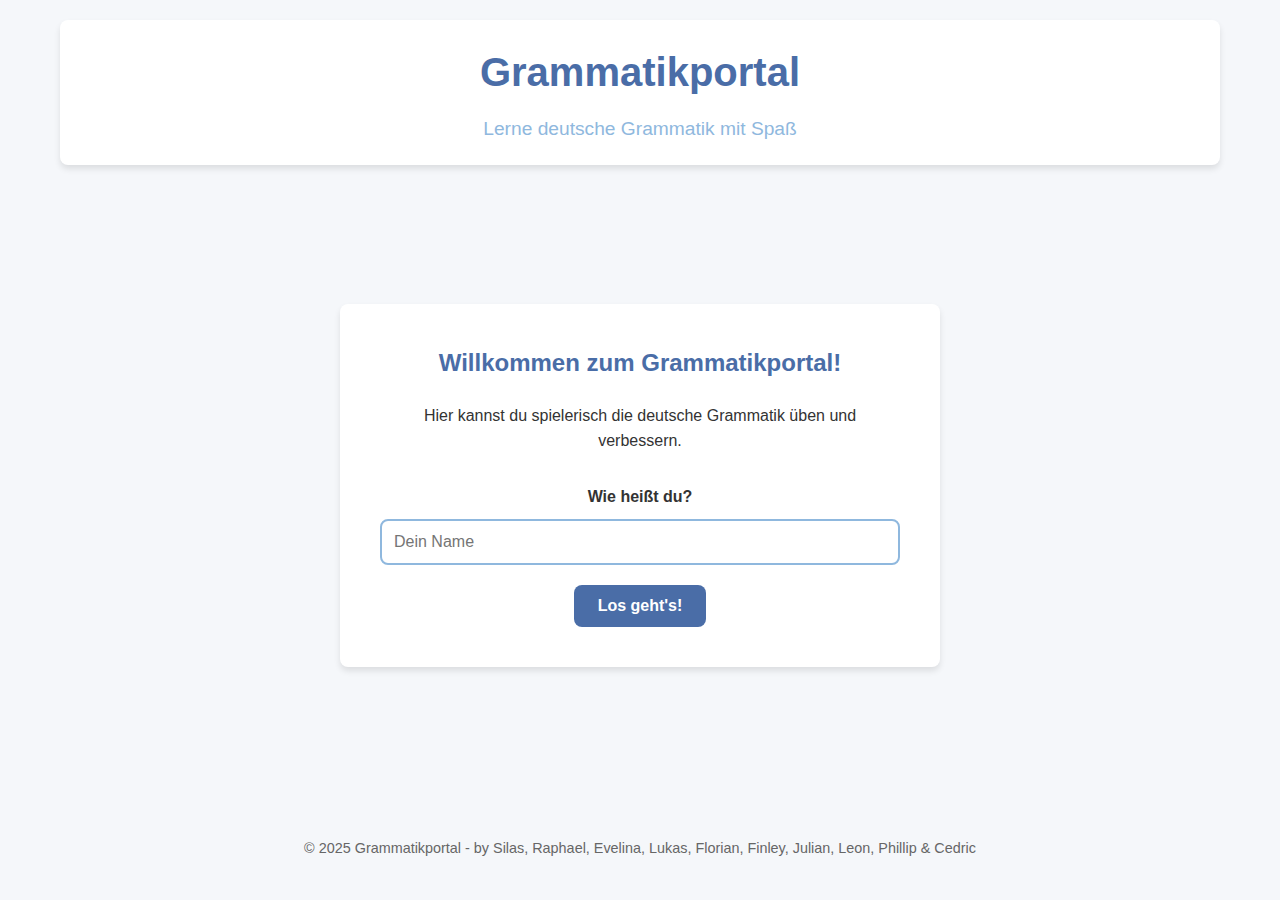
<file: index.html>
<!DOCTYPE html>
<html lang="de">
<head>
    <meta charset="UTF-8">
    <meta name="viewport" content="width=device-width, initial-scale=1.0">
    <title>Grammatikportal - Lerne Deutsch mit Spaß</title>
    <link rel="stylesheet" href="css/style.css">
    <link rel="stylesheet" href="https://cdnjs.cloudflare.com/ajax/libs/font-awesome/6.0.0/css/all.min.css">
</head>
<body>
    <div class="container">
        <header>
            <h1>Grammatikportal</h1>
            <p class="subtitle">Lerne deutsche Grammatik mit Spaß</p>
        </header>

        <div id="welcome-screen" class="active-screen">
            <div class="welcome-content">
                <h2>Willkommen zum Grammatikportal!</h2>
                <p>Hier kannst du spielerisch die deutsche Grammatik üben und verbessern.</p>
                
                <div class="name-input">
                    <label for="user-name">Wie heißt du?</label>
                    <input type="text" id="user-name" placeholder="Dein Name">
                    <button id="start-button">Los geht's!</button>
                </div>
            </div>
        </div>

        <div id="main-menu" class="screen">
            <h2>Hallo <span id="user-name-display"></span>! Wähle ein Thema:</h2>
            
            <div class="topics-grid">
                <div class="topic-card" data-topic="das-dass">
                    <div class="topic-icon"><i class="fas fa-spell-check"></i></div>
                    <h3>Das oder Dass</h3>
                    <p>Lerne den Unterschied zwischen "das" und "dass"</p>
                    <button class="video-button" data-video="https://www.youtube.com/watch?v=n3Fy301XO-A">
                        <i class="fas fa-play-circle"></i> Video ansehen
                    </button>
                </div>
                
                <div class="topic-card" data-topic="getrennt-zusammen">
                    <div class="topic-icon"><i class="fas fa-arrows-alt-h"></i></div>
                    <h3>Getrennt- oder Zusammenschreibung</h3>
                    <p>Wann schreibt man Wörter zusammen und wann getrennt?</p>
                    <button class="video-button" data-video="https://www.youtube.com/watch?v=9UMaqAzBLrk">
                        <i class="fas fa-play-circle"></i> Video ansehen
                    </button>
                </div>
                
                <div class="topic-card" data-topic="gross-klein">
                    <div class="topic-icon"><i class="fas fa-font"></i></div>
                    <h3>Groß- und Kleinschreibung</h3>
                    <p>Regeln zur korrekten Groß- und Kleinschreibung</p>
                    <button class="video-button" data-video="https://www.youtube.com/watch?v=df0VmFdkENE">
                        <i class="fas fa-play-circle"></i> Video ansehen
                    </button>
                </div>
                
                <div class="topic-card" data-topic="komma">
                    <div class="topic-icon"><i class="fas fa-comma"></i></div>
                    <h3>Kommasetzung</h3>
                    <p>Wann und wo setzt man Kommas richtig ein?</p>
                    <button class="video-button" data-video="https://www.youtube.com/watch?v=J0TDs1X2jJc">
                        <i class="fas fa-play-circle"></i> Video ansehen
                    </button>
                </div>
            </div>
            
            <div class="progress-section">
                <h3>Dein Fortschritt</h3>
                <div class="progress-container">
                    <div class="progress-bar" id="overall-progress" style="width: 0%;">0%</div>
                </div>
                <div class="stats">
                    <div class="stat">
                        <span class="stat-value" id="completed-exercises">0</span>
                        <span class="stat-label">Übungen abgeschlossen</span>
                    </div>
                    <div class="stat">
                        <span class="stat-value" id="earned-points">0</span>
                        <span class="stat-label">Punkte</span>
                    </div>
                </div>
            </div>
        </div>

        <footer>
            <p>&copy; 2025 Grammatikportal - by Silas, Raphael, Evelina, Lukas, Florian, Finley, Julian, Leon, Phillip & Cedric</p>
        </footer>
    </div>

    <div class="video-modal" id="video-modal">
        <div class="close-video" id="close-video">
            <i class="fas fa-times"></i>
        </div>
        <div class="video-container">
            <iframe id="youtube-frame" src="" frameborder="0" allow="accelerometer; autoplay; clipboard-write; encrypted-media; gyroscope; picture-in-picture" allowfullscreen></iframe>
        </div>
    </div>

    <script src="js/main.js"></script>
</body>
</html>
</file>
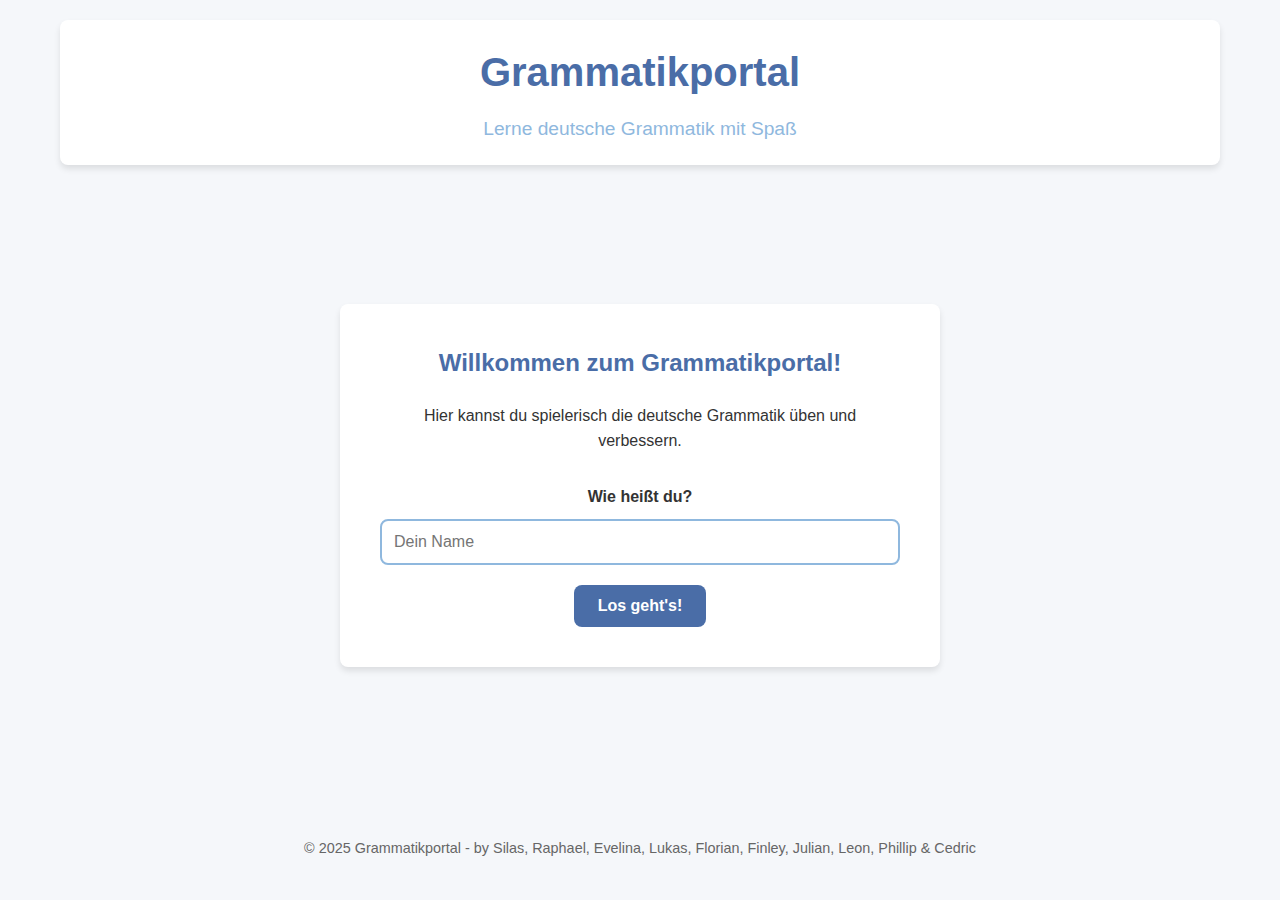
<file: topics/das-dass.html>
<!DOCTYPE html>
<html lang="de">
<head>
    <meta charset="UTF-8">
    <meta name="viewport" content="width=device-width, initial-scale=1.0">
    <title>Das oder Dass - Grammatikportal</title>
    <link rel="stylesheet" href="../css/style.css">
    <link rel="stylesheet" href="https://cdnjs.cloudflare.com/ajax/libs/font-awesome/6.0.0/css/all.min.css">
</head>
<body>
    <div class="container">
        <header>
            <h1>Grammatikportal</h1>
            <p class="subtitle">Das oder Dass</p>
            <nav class="topic-nav">
                <a href="../index.html" class="back-button"><i class="fas fa-arrow-left"></i> Zurück zur Übersicht</a>
                <span id="user-display"></span>
            </nav>
        </header>

        <div class="topic-container">
            <section class="theory-section">
                <h2>Das oder Dass - Der Unterschied</h2>
                
                <div class="theory-content">
                    <p>Die Wörter "das" und "dass" werden oft verwechselt, haben aber unterschiedliche Funktionen:</p>
                    
                    <div class="rule-box">
                        <h3><i class="fas fa-check-circle"></i> "Das" (mit einem s)</h3>
                        <p>"Das" kann sein:</p>
                        <ul>
                            <li><strong>Artikel:</strong> <em>Das</em> Buch liegt auf dem Tisch.</li>
                            <li><strong>Demonstrativpronomen:</strong> <em>Das</em> ist mein Fahrrad.</li>
                            <li><strong>Relativpronomen:</strong> Das Buch, <em>das</em> auf dem Tisch liegt, gehört mir.</li>
                        </ul>
                        <p class="tip"><strong>Tipp:</strong> "Das" kann durch "dieses", "jenes" oder "welches" ersetzt werden.</p>
                    </div>
                    
                    <div class="rule-box">
                        <h3><i class="fas fa-check-circle"></i> "Dass" (mit doppeltem s)</h3>
                        <p>"Dass" ist immer eine <strong>Konjunktion</strong> und leitet einen Nebensatz ein:</p>
                        <ul>
                            <li>Ich hoffe, <em>dass</em> du kommst.</li>
                            <li>Er sagt, <em>dass</em> er müde ist.</li>
                            <li>Es ist wichtig, <em>dass</em> wir pünktlich sind.</li>
                        </ul>
                        <p class="tip"><strong>Tipp:</strong> "Dass" kann nicht ersetzt werden und leitet immer einen Nebensatz ein.</p>
                    </div>
                </div>
            </section>
            
            <section class="exercise-section">
                <h2>Übungen</h2>
                
                <div id="exercise-container" class="exercise-container">
                    <!-- Hier werden die Übungen dynamisch geladen -->
                    <div class="exercise-navigation">
                        <span class="exercise-counter">Übung <span id="current-exercise">1</span> von <span id="total-exercises">10</span></span>
                        <div class="progress-container small">
                            <div class="progress-bar" id="exercise-progress" style="width: 10%;">10%</div>
                        </div>
                    </div>
                    
                    <div id="exercise-content">
                        <!-- Übungsinhalt wird hier eingefügt -->
                    </div>
                    
                    <div class="navigation-buttons">
                        <button id="hint-button" class="hint-button"><i class="fas fa-lightbulb"></i> Hinweis</button>
                        <button id="check-button">Überprüfen</button>
                        <button id="next-button" style="display: none;">Nächste Übung</button>
                    </div>
                    
                    <div id="hint-text" class="hint-text"></div>
                    <div id="feedback" class="feedback"></div>
                </div>
            </section>
        </div>

        <footer>
            <p>&copy; 2025 Grammatikportal - by Silas, Raphael, Evelina, Lukas, Florian, Finley, Julian, Leon, Phillipp & Cedric</p>
        </footer>
    </div>

    <script src="../js/main.js"></script>
    <script src="das-dass.js"></script>
</body>
</html>
</file>
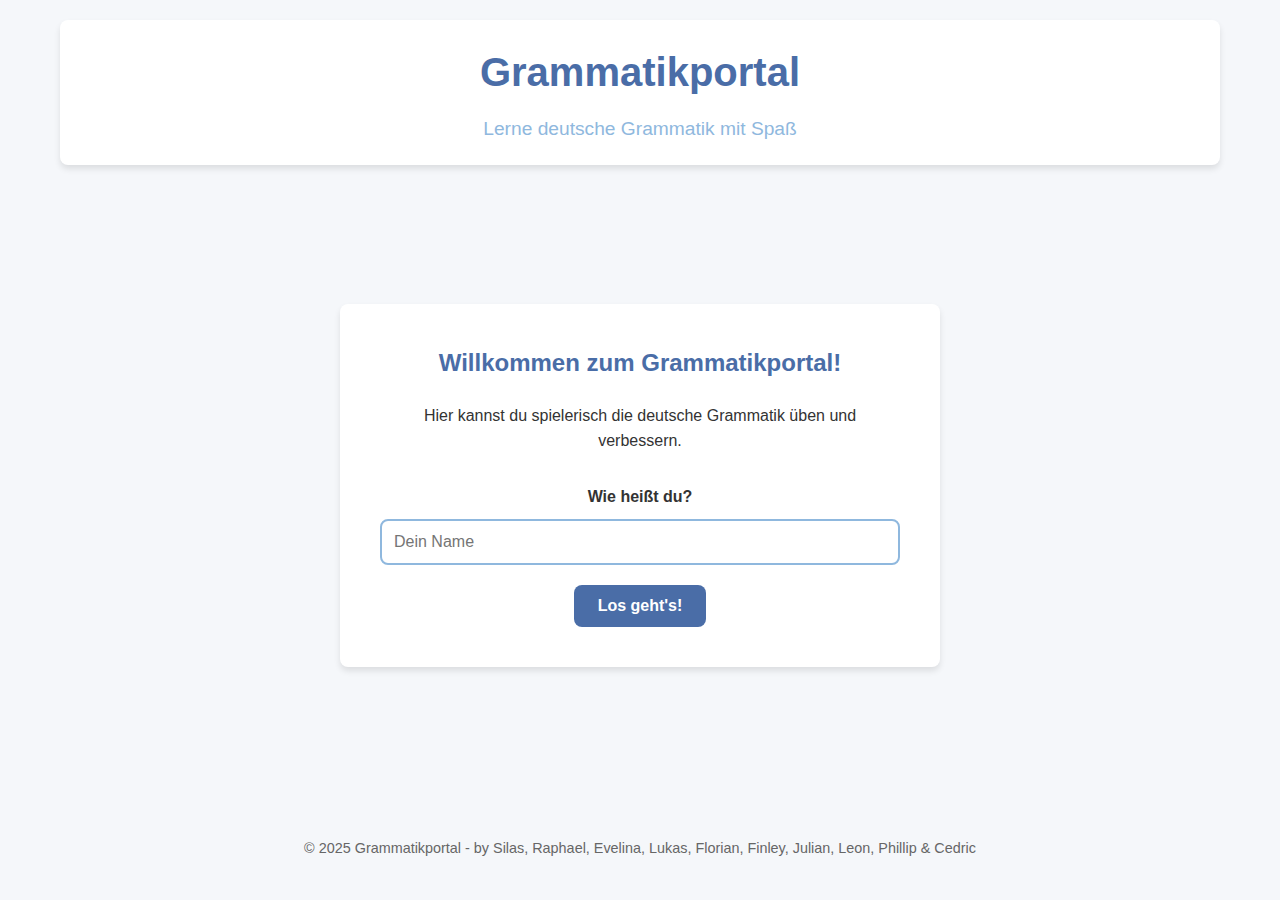
<file: topics/futur.html>
<!DOCTYPE html>
<html lang="de">
<head>
    <meta charset="UTF-8">
    <meta name="viewport" content="width=device-width, initial-scale=1.0">
    <title>Zeitform: Futur I & II - Grammatikportal</title>
    <link rel="stylesheet" href="../css/style.css">
    <link rel="stylesheet" href="https://cdnjs.cloudflare.com/ajax/libs/font-awesome/6.0.0/css/all.min.css">
</head>
<body>
    <div class="container">
        <header>
            <h1>Grammatikportal</h1>
            <p class="subtitle">Zeitform: Futur I & II</p>
            <nav class="topic-nav">
                <a href="../index.html" class="back-button"><i class="fas fa-arrow-left"></i> Zurück zur Übersicht</a>
                <span id="user-display"></span>
            </nav>
        </header>

        <div class="topic-container">
            <section class="theory-section">
                <h2>Futur I und Futur II - Die Zukunftsformen</h2>
                
                <div class="theory-content">
                    <p>Die deutschen Zukunftsformen Futur I und Futur II werden verwendet, um über zukünftige Ereignisse zu sprechen:</p>
                    
                    <div class="rule-box">
                        <h3><i class="fas fa-check-circle"></i> Futur I</h3>
                        <p>Das Futur I drückt aus, dass etwas in der Zukunft geschehen wird:</p>
                        <ul>
                            <li><strong>Bildung:</strong> werden + Infinitiv</li>
                            <li><strong>Beispiele:</strong> 
                                <ul>
                                    <li>Ich <em>werde</em> morgen <em>kommen</em>.</li>
                                    <li>Er <em>wird</em> das Buch <em>lesen</em>.</li>
                                    <li>Wir <em>werden</em> nächstes Jahr nach Italien <em>reisen</em>.</li>
                                </ul>
                            </li>
                            <li><strong>Verwendung:</strong> 
                                <ul>
                                    <li>Für Vorhersagen: <em>Es wird morgen regnen.</em></li>
                                    <li>Für Absichten: <em>Ich werde mein Zimmer aufräumen.</em></li>
                                    <li>Für Vermutungen: <em>Er wird jetzt zu Hause sein.</em></li>
                                </ul>
                            </li>
                        </ul>
                        <p class="tip"><strong>Tipp:</strong> Im Deutschen wird oft das Präsens mit Zeitangaben statt des Futur I verwendet: <em>Morgen fahre ich nach Berlin.</em> (statt: <em>Morgen werde ich nach Berlin fahren.</em>)</p>
                    </div>
                    
                    <div class="rule-box">
                        <h3><i class="fas fa-check-circle"></i> Futur II</h3>
                        <p>Das Futur II drückt aus, dass etwas in der Zukunft abgeschlossen sein wird:</p>
                        <ul>
                            <li><strong>Bildung:</strong> werden + Partizip Perfekt + haben/sein</li>
                            <li><strong>Beispiele:</strong> 
                                <ul>
                                    <li>Ich <em>werde</em> das Buch <em>gelesen haben</em>.</li>
                                    <li>Er <em>wird</em> nach Hause <em>gegangen sein</em>.</li>
                                    <li>Bis nächste Woche <em>werden</em> wir die Arbeit <em>beendet haben</em>.</li>
                                </ul>
                            </li>
                            <li><strong>Verwendung:</strong> 
                                <ul>
                                    <li>Für Handlungen, die zu einem bestimmten Zeitpunkt in der Zukunft abgeschlossen sein werden: <em>Bis morgen werde ich den Aufsatz geschrieben haben.</em></li>
                                    <li>Für Vermutungen über Vergangenes: <em>Er wird den Zug verpasst haben.</em></li>
                                </ul>
                            </li>
                        </ul>
                        <p class="tip"><strong>Tipp:</strong> Das Futur II wird im Alltag selten verwendet. Oft wird stattdessen das Perfekt mit einer Zeitangabe benutzt: <em>Bis morgen habe ich den Aufsatz geschrieben.</em></p>
                    </div>
                    
                    <div class="rule-box">
                        <h3><i class="fas fa-check-circle"></i> Unterschiede und Besonderheiten</h3>
                        <p>Wichtige Unterschiede zwischen Futur I und Futur II:</p>
                        <ul>
                            <li><strong>Zeitliche Perspektive:</strong> 
                                <ul>
                                    <li>Futur I: Handlung wird in der Zukunft stattfinden</li>
                                    <li>Futur II: Handlung wird in der Zukunft bereits abgeschlossen sein</li>
                                </ul>
                            </li>
                            <li><strong>Modalverben im Futur:</strong> 
                                <ul>
                                    <li>Futur I: <em>Ich werde das machen müssen.</em></li>
                                    <li>Futur II: <em>Ich werde das gemacht haben müssen.</em></li>
                                </ul>
                            </li>
                            <li><strong>Verneinung:</strong> 
                                <ul>
                                    <li>Futur I: <em>Ich werde nicht kommen.</em></li>
                                    <li>Futur II: <em>Ich werde nicht gekommen sein.</em></li>
                                </ul>
                            </li>
                        </ul>
                    </div>
                    
                    <div class="rule-box">
                        <h3><i class="fas fa-check-circle"></i> Stilistische Verwendung</h3>
                        <p>Die Zukunftsformen haben auch stilistische Funktionen:</p>
                        <ul>
                            <li><strong>Vermutung:</strong> 
                                <ul>
                                    <li>Futur I für Gegenwart: <em>Er wird jetzt im Büro sein.</em> (= Er ist vermutlich jetzt im Büro.)</li>
                                    <li>Futur II für Vergangenheit: <em>Er wird den Zug verpasst haben.</em> (= Er hat vermutlich den Zug verpasst.)</li>
                                </ul>
                            </li>
                            <li><strong>Aufforderung:</strong> <em>Du wirst jetzt sofort dein Zimmer aufräumen!</em></li>
                            <li><strong>Versprechen:</strong> <em>Ich werde dir immer helfen.</em></li>
                        </ul>
                        <p class="tip"><strong>Tipp:</strong> Die Verwendung des Futurs kann einen Text formeller klingen lassen, während das Präsens für zukünftige Ereignisse natürlicher wirkt.</p>
                    </div>
                </div>
            </section>
            
            <section class="exercise-section">
                <h2>Übungen</h2>
                
                <div id="exercise-container" class="exercise-container">
                    <!-- Hier werden die Übungen dynamisch geladen -->
                    <div class="exercise-navigation">
                        <span class="exercise-counter">Übung <span id="current-exercise">1</span> von <span id="total-exercises">10</span></span>
                        <div class="progress-container small">
                            <div class="progress-bar" id="exercise-progress" style="width: 10%;">10%</div>
                        </div>
                    </div>
                    
                    <div id="exercise-content">
                        <!-- Übungsinhalt wird hier eingefügt -->
                    </div>
                    
                    <div class="navigation-buttons">
                        <button id="hint-button" class="hint-button"><i class="fas fa-lightbulb"></i> Hinweis</button>
                        <button id="check-button">Überprüfen</button>
                        <button id="next-button" style="display: none;">Nächste Übung</button>
                    </div>
                    
                    <div id="hint-text" class="hint-text"></div>
                    <div id="feedback" class="feedback"></div>
                </div>
            </section>
        </div>

        <footer>
            <p>&copy; 2025 Grammatikportal - by Silas, Raphael, Evelina, Lukas, Florian, Finley, Julian, Leon, Phillipp & Cedric</p>
        </footer>
    </div>

    <script src="../js/main.js"></script>
    <script src="futur.js"></script>
</body>
</html>
</file>
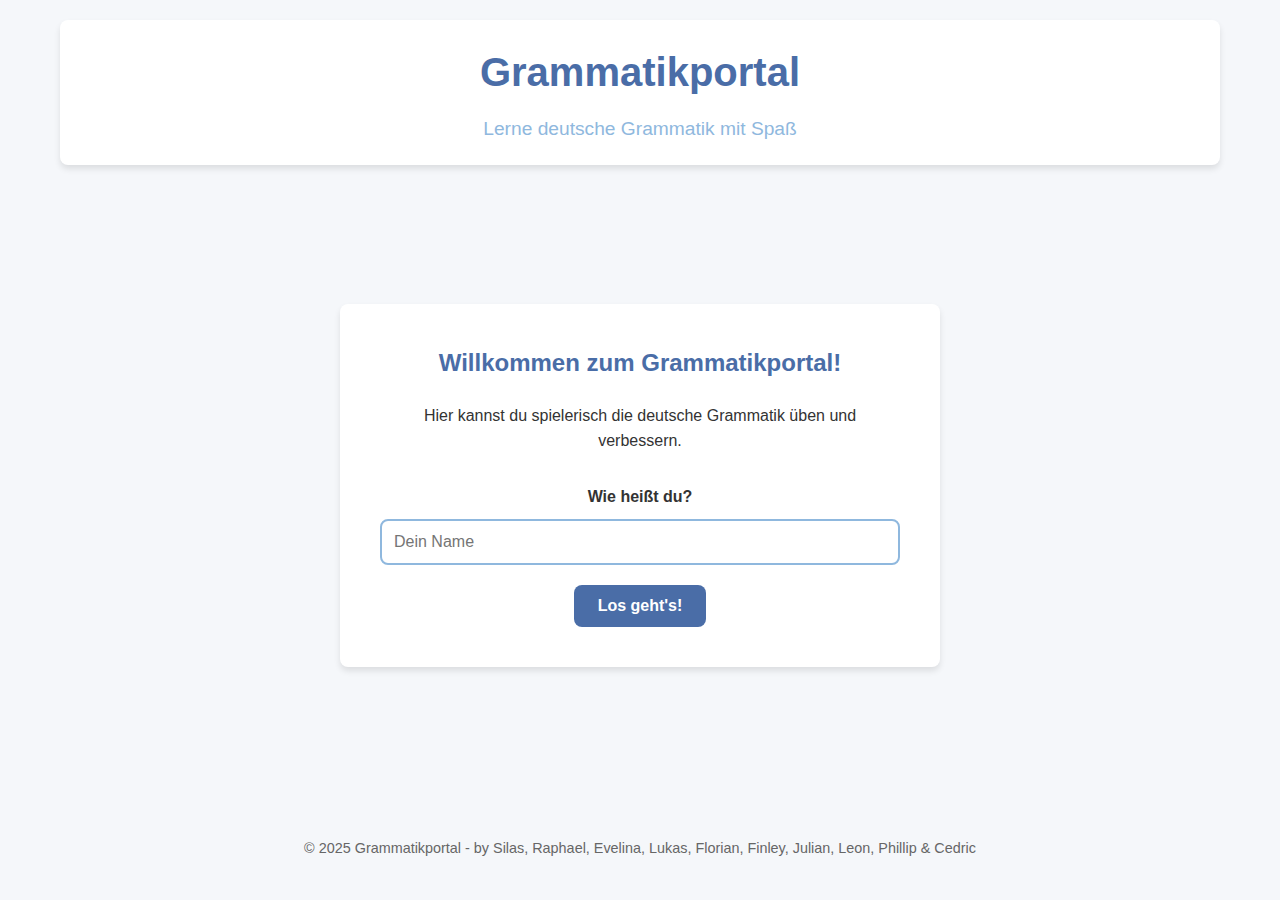
<file: topics/getrennt-zusammen.html>
<!DOCTYPE html>
<html lang="de">
<head>
    <meta charset="UTF-8">
    <meta name="viewport" content="width=device-width, initial-scale=1.0">
    <title>Getrennt- oder Zusammenschreibung - Grammatikportal</title>
    <link rel="stylesheet" href="../css/style.css">
    <link rel="stylesheet" href="https://cdnjs.cloudflare.com/ajax/libs/font-awesome/6.0.0/css/all.min.css">
</head>
<body>
    <div class="container">
        <header>
            <h1>Grammatikportal</h1>
            <p class="subtitle">Getrennt- oder Zusammenschreibung</p>
            <nav class="topic-nav">
                <a href="../index.html" class="back-button"><i class="fas fa-arrow-left"></i> Zurück zur Übersicht</a>
                <span id="user-display"></span>
            </nav>
        </header>

        <div class="topic-container">
            <section class="theory-section">
                <h2>Getrennt- oder Zusammenschreibung - Die Regeln</h2>
                
                <div class="theory-content">
                    <p>Die Entscheidung, ob Wörter getrennt oder zusammengeschrieben werden, folgt bestimmten Regeln:</p>
                    
                    <div class="rule-box">
                        <h3><i class="fas fa-check-circle"></i> Zusammenschreibung</h3>
                        <p>Wörter werden zusammengeschrieben, wenn:</p>
                        <ul>
                            <li><strong>Substantiv + Verb:</strong> <em>radfahren</em>, <em>eislaufen</em> (aber: Rad fahren, Eis laufen)</li>
                            <li><strong>Adjektiv + Verb</strong> (wenn neue Bedeutung entsteht): <em>schwarzfahren</em>, <em>freisprechen</em></li>
                            <li><strong>Verb + Verb</strong> (wenn feste Verbindung): <em>kennenlernen</em>, <em>spazierengehen</em></li>
                            <li><strong>Partikel + Verb:</strong> <em>aufstehen</em>, <em>weglaufen</em></li>
                        </ul>
                    </div>
                    
                    <div class="rule-box">
                        <h3><i class="fas fa-check-circle"></i> Getrenntschreibung</h3>
                        <p>Wörter werden getrennt geschrieben, wenn:</p>
                        <ul>
                            <li><strong>Substantiv + Verb</strong> (wenn Substantiv erkennbar bleibt): <em>Rad fahren</em>, <em>Klavier spielen</em></li>
                            <li><strong>Adjektiv + Verb</strong> (wenn Adjektiv eigenständig bleibt): <em>schnell laufen</em>, <em>gut kochen</em></li>
                            <li><strong>Verb + Verb</strong> (wenn zwei eigenständige Handlungen): <em>sitzen bleiben</em>, <em>liegen lassen</em></li>
                        </ul>
                    </div>
                    
                    <div class="rule-box">
                        <h3><i class="fas fa-check-circle"></i> Besondere Fälle</h3>
                        <p>Bei einigen Verbindungen sind beide Schreibweisen möglich:</p>
                        <ul>
                            <li><strong>Verbindungen mit "sein":</strong> <em>da sein / dasein</em>, <em>zusammen sein / zusammensein</em></li>
                            <li><strong>Verbindungen mit "lassen":</strong> <em>fallen lassen / fallenlassen</em></li>
                            <li><strong>Verbindungen mit "bleiben":</strong> <em>stehen bleiben / stehenbleiben</em></li>
                        </ul>
                        <p class="tip"><strong>Tipp:</strong> Im Zweifelsfall im Wörterbuch nachschlagen oder die Getrenntschreibung wählen.</p>
                    </div>
                </div>
            </section>
            
            <section class="exercise-section">
                <h2>Übungen</h2>
                
                <div id="exercise-container" class="exercise-container">
                    <!-- Hier werden die Übungen dynamisch geladen -->
                    <div class="exercise-navigation">
                        <span class="exercise-counter">Übung <span id="current-exercise">1</span> von <span id="total-exercises">10</span></span>
                        <div class="progress-container small">
                            <div class="progress-bar" id="exercise-progress" style="width: 10%;">10%</div>
                        </div>
                    </div>
                    
                    <div id="exercise-content">
                        <!-- Übungsinhalt wird hier eingefügt -->
                    </div>
                    
                    <div class="navigation-buttons">
                        <button id="hint-button" class="hint-button"><i class="fas fa-lightbulb"></i> Hinweis</button>
                        <button id="check-button">Überprüfen</button>
                        <button id="next-button" style="display: none;">Nächste Übung</button>
                    </div>
                    
                    <div id="hint-text" class="hint-text"></div>
                    <div id="feedback" class="feedback"></div>
                </div>
            </section>
        </div>

        <footer>
            <p>&copy; 2025 Grammatikportal - by Silas, Raphael, Evelina, Lukas, Florian, Finley, Julian, Leon, Phillipp & Cedric</p>
        </footer>
    </div>

    <script src="../js/main.js"></script>
    <script src="getrennt-zusammen.js"></script>
</body>
</html>
</file>
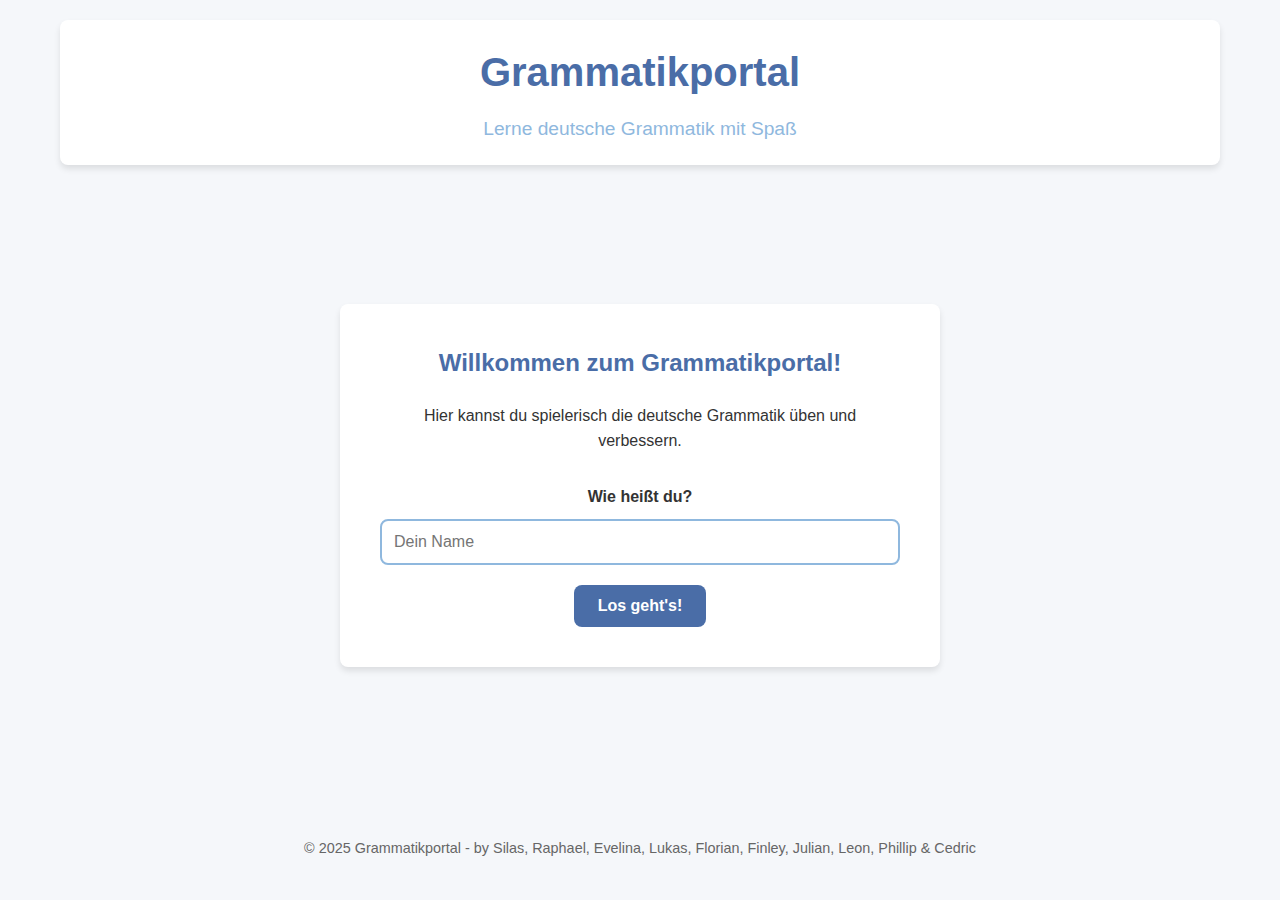
<file: topics/gross-klein.html>
<!DOCTYPE html>
<html lang="de">
<head>
    <meta charset="UTF-8">
    <meta name="viewport" content="width=device-width, initial-scale=1.0">
    <title>Groß- und Kleinschreibung - Grammatikportal</title>
    <link rel="stylesheet" href="../css/style.css">
    <link rel="stylesheet" href="https://cdnjs.cloudflare.com/ajax/libs/font-awesome/6.0.0/css/all.min.css">
</head>
<body>
    <div class="container">
        <header>
            <h1>Grammatikportal</h1>
            <p class="subtitle">Groß- und Kleinschreibung</p>
            <nav class="topic-nav">
                <a href="../index.html" class="back-button"><i class="fas fa-arrow-left"></i> Zurück zur Übersicht</a>
                <span id="user-display"></span>
            </nav>
        </header>

        <div class="topic-container">
            <section class="theory-section">
                <h2>Groß- und Kleinschreibung - Die Regeln</h2>
                
                <div class="theory-content">
                    <p>Die deutsche Sprache hat klare Regeln für die Groß- und Kleinschreibung:</p>
                    
                    <div class="rule-box">
                        <h3><i class="fas fa-check-circle"></i> Großschreibung</h3>
                        <p>Folgende Wörter werden großgeschrieben:</p>
                        <ul>
                            <li><strong>Substantive (Nomen):</strong> <em>Haus, Baum, Liebe, Freundschaft</em></li>
                            <li><strong>Satzanfänge:</strong> <em>Der Tag beginnt. Es regnet.</em></li>
                            <li><strong>Eigennamen:</strong> <em>Berlin, Deutschland, Anna, Müller</em></li>
                            <li><strong>Substantivierungen:</strong> Wenn andere Wortarten als Substantive verwendet werden: <em>das Laufen, beim Essen, im Allgemeinen</em></li>
                            <li><strong>Anredepronomen in Briefen:</strong> <em>Du, Dein, Sie, Ihr</em> (in formellen Schreiben)</li>
                        </ul>
                    </div>
                    
                    <div class="rule-box">
                        <h3><i class="fas fa-check-circle"></i> Kleinschreibung</h3>
                        <p>Folgende Wörter werden kleingeschrieben:</p>
                        <ul>
                            <li><strong>Verben:</strong> <em>laufen, spielen, singen</em></li>
                            <li><strong>Adjektive:</strong> <em>schön, groß, interessant</em></li>
                            <li><strong>Adverbien:</strong> <em>heute, dort, gerne</em></li>
                            <li><strong>Pronomen:</strong> <em>ich, du, er, sie, es</em> (außer in Briefen)</li>
                            <li><strong>Präpositionen:</strong> <em>in, auf, unter, neben</em></li>
                            <li><strong>Konjunktionen:</strong> <em>und, oder, weil, dass</em></li>
                            <li><strong>Artikel:</strong> <em>der, die, das, ein, eine</em></li>
                        </ul>
                    </div>
                    
                    <div class="rule-box">
                        <h3><i class="fas fa-check-circle"></i> Besondere Fälle</h3>
                        <p>Einige Fälle erfordern besondere Aufmerksamkeit:</p>
                        <ul>
                            <li><strong>Feste Verbindungen mit Verben:</strong> <em>Rad fahren, Recht haben</em> (Substantiv groß, Verb klein)</li>
                            <li><strong>Tageszeiten nach gestern, heute, morgen:</strong> <em>gestern Abend, heute Morgen</em> (Tageszeit groß)</li>
                            <li><strong>Farb- und Sprachbezeichnungen:</strong> <em>das Blau des Himmels, auf Deutsch</em> (als Substantive groß)</li>
                        </ul>
                        <p class="tip"><strong>Tipp:</strong> Im Zweifelsfall frage dich, ob das Wort ein Ding, eine Person oder einen abstrakten Begriff bezeichnet (dann großschreiben).</p>
                    </div>
                </div>
            </section>
            
            <section class="exercise-section">
                <h2>Übungen</h2>
                
                <div id="exercise-container" class="exercise-container">
                    <!-- Hier werden die Übungen dynamisch geladen -->
                    <div class="exercise-navigation">
                        <span class="exercise-counter">Übung <span id="current-exercise">1</span> von <span id="total-exercises">10</span></span>
                        <div class="progress-container small">
                            <div class="progress-bar" id="exercise-progress" style="width: 10%;">10%</div>
                        </div>
                    </div>
                    
                    <div id="exercise-content">
                        <!-- Übungsinhalt wird hier eingefügt -->
                    </div>
                    
                    <div class="navigation-buttons">
                        <button id="hint-button" class="hint-button"><i class="fas fa-lightbulb"></i> Hinweis</button>
                        <button id="check-button">Überprüfen</button>
                        <button id="next-button" style="display: none;">Nächste Übung</button>
                    </div>
                    
                    <div id="hint-text" class="hint-text"></div>
                    <div id="feedback" class="feedback"></div>
                </div>
            </section>
        </div>

        <footer>
            <p>&copy; 2025 Grammatikportal - by Silas, Raphael, Evelina, Lukas, Florian, Finley, Julian, Leon, Phillipp & Cedric</p>
        </footer>
    </div>

    <script src="../js/main.js"></script>
    <script src="gross-klein.js"></script>
</body>
</html>
</file>
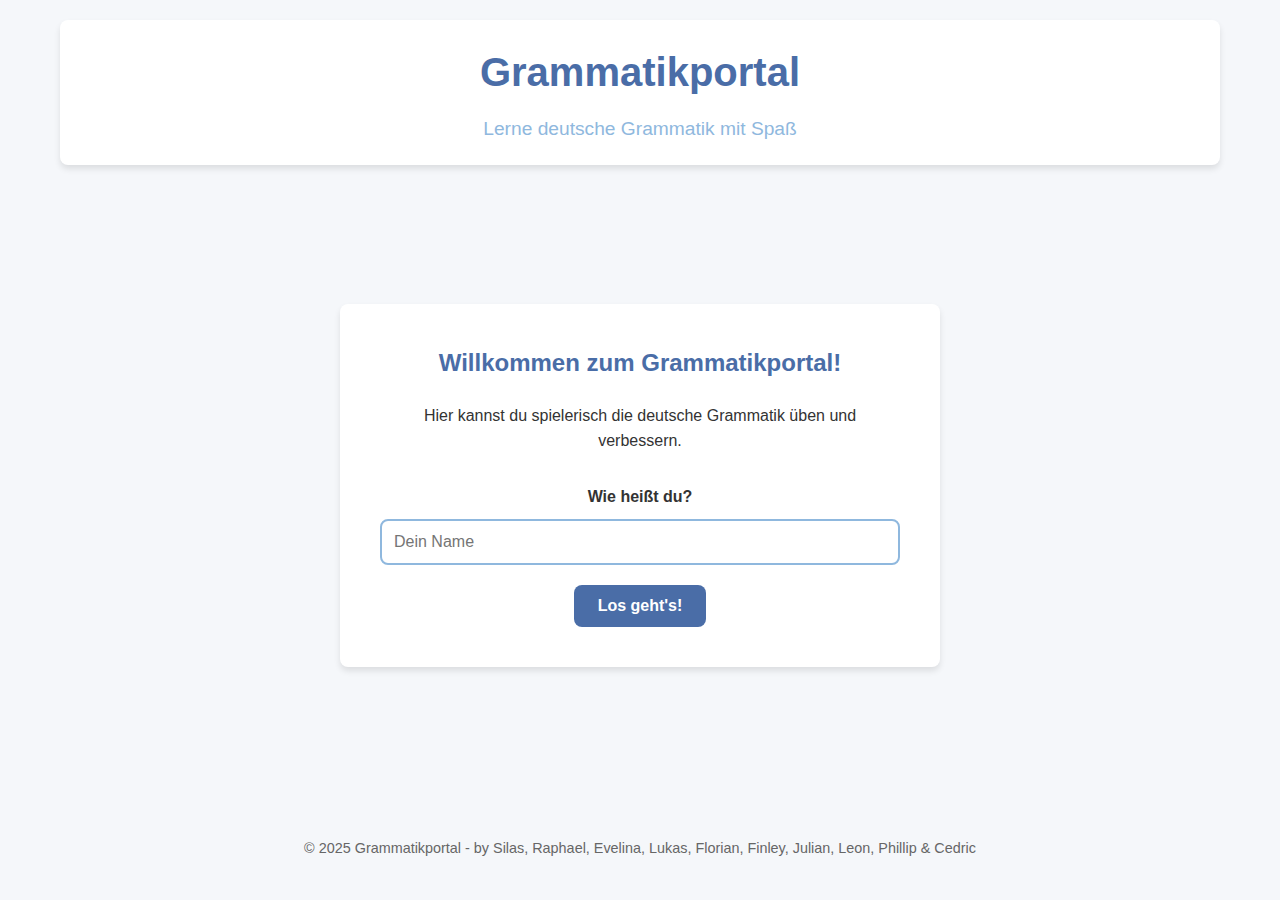
<file: topics/komma.html>
<!DOCTYPE html>
<html lang="de">
<head>
    <meta charset="UTF-8">
    <meta name="viewport" content="width=device-width, initial-scale=1.0">
    <title>Kommasetzung - Grammatikportal</title>
    <link rel="stylesheet" href="../css/style.css">
    <link rel="stylesheet" href="https://cdnjs.cloudflare.com/ajax/libs/font-awesome/6.0.0/css/all.min.css">
</head>
<body>
    <div class="container">
        <header>
            <h1>Grammatikportal</h1>
            <p class="subtitle">Kommasetzung</p>
            <nav class="topic-nav">
                <a href="../index.html" class="back-button"><i class="fas fa-arrow-left"></i> Zurück zur Übersicht</a>
                <span id="user-display"></span>
            </nav>
        </header>

        <div class="topic-container">
            <section class="theory-section">
                <h2>Kommasetzung - Die Regeln</h2>
                
                <div class="theory-content">
                    <p>Die Kommasetzung im Deutschen folgt bestimmten Regeln, die helfen, Sätze klar zu strukturieren:</p>
                    
                    <div class="rule-box">
                        <h3><i class="fas fa-check-circle"></i> Hauptsatz und Nebensatz</h3>
                        <p>Zwischen Haupt- und Nebensatz steht immer ein Komma:</p>
                        <ul>
                            <li><strong>Nebensatz nach Hauptsatz:</strong> <em>Ich komme später, weil ich noch arbeiten muss.</em></li>
                            <li><strong>Nebensatz vor Hauptsatz:</strong> <em>Wenn es regnet, bleiben wir zu Hause.</em></li>
                            <li><strong>Nebensatz im Hauptsatz:</strong> <em>Der Film, den wir gestern gesehen haben, war spannend.</em></li>
                        </ul>
                    </div>
                    
                    <div class="rule-box">
                        <h3><i class="fas fa-check-circle"></i> Aufzählungen</h3>
                        <p>Bei Aufzählungen werden die einzelnen Elemente durch Kommas getrennt:</p>
                        <ul>
                            <li><strong>Wörter:</strong> <em>Ich kaufe Äpfel, Bananen, Orangen und Birnen.</em></li>
                            <li><strong>Wortgruppen:</strong> <em>Er liest gerne, hört Musik, trifft Freunde und geht wandern.</em></li>
                            <li><strong>Hauptsätze:</strong> <em>Ich komme nach Hause, ich esse zu Abend, und dann gehe ich schlafen.</em></li>
                        </ul>
                        <p class="tip"><strong>Tipp:</strong> Vor "und" und "oder" steht in einfachen Aufzählungen kein Komma.</p>
                    </div>
                    
                    <div class="rule-box">
                        <h3><i class="fas fa-check-circle"></i> Einschübe und Zusätze</h3>
                        <p>Einschübe und Zusätze werden durch Kommas abgetrennt:</p>
                        <ul>
                            <li><strong>Anreden:</strong> <em>Liebe Eltern, ich schreibe euch aus dem Urlaub.</em></li>
                            <li><strong>Ausrufe:</strong> <em>Oh, das habe ich nicht gewusst.</em></li>
                            <li><strong>Erläuterungen:</strong> <em>Mein Bruder, der älteste von uns, wohnt in Berlin.</em></li>
                            <li><strong>Nachgestellte Erklärungen:</strong> <em>Das Buch war interessant, besonders das letzte Kapitel.</em></li>
                        </ul>
                    </div>
                    
                    <div class="rule-box">
                        <h3><i class="fas fa-check-circle"></i> Besondere Fälle</h3>
                        <p>Einige Konstruktionen erfordern besondere Aufmerksamkeit:</p>
                        <ul>
                            <li><strong>Infinitivgruppen:</strong> <em>Sie ging in die Stadt, um ein Geschenk zu kaufen.</em> (mit "um zu", "ohne zu", "statt zu", "anstatt zu")</li>
                            <li><strong>Partizipgruppen:</strong> <em>Laut singend, ging er durch den Wald.</em></li>
                            <li><strong>Vergleiche mit "als" und "wie":</strong> <em>Er ist größer als sein Bruder.</em> (kein Komma bei einfachen Vergleichen)</li>
                        </ul>
                        <p class="tip"><strong>Tipp:</strong> Bei Unsicherheit prüfe, ob ein Nebensatz vorliegt (erkennbar an konjugiertem Verb am Ende).</p>
                    </div>
                </div>
            </section>
            
            <section class="exercise-section">
                <h2>Übungen</h2>
                
                <div id="exercise-container" class="exercise-container">
                    <!-- Hier werden die Übungen dynamisch geladen -->
                    <div class="exercise-navigation">
                        <span class="exercise-counter">Übung <span id="current-exercise">1</span> von <span id="total-exercises">10</span></span>
                        <div class="progress-container small">
                            <div class="progress-bar" id="exercise-progress" style="width: 10%;">10%</div>
                        </div>
                    </div>
                    
                    <div id="exercise-content">
                        <!-- Übungsinhalt wird hier eingefügt -->
                    </div>
                    
                    <div class="navigation-buttons">
                        <button id="hint-button" class="hint-button"><i class="fas fa-lightbulb"></i> Hinweis</button>
                        <button id="check-button">Überprüfen</button>
                        <button id="next-button" style="display: none;">Nächste Übung</button>
                    </div>
                    
                    <div id="hint-text" class="hint-text"></div>
                    <div id="feedback" class="feedback"></div>
                </div>
            </section>
        </div>

        <footer>
            <p>&copy; 2025 Grammatikportal - by Silas, Raphael, Evelina, Lukas, Florian, Finley, Julian, Leon, Phillipp & Cedric</p>
        </footer>
    </div>

    <script src="../js/main.js"></script>
    <script src="komma.js"></script>
</body>
</html>
</file>
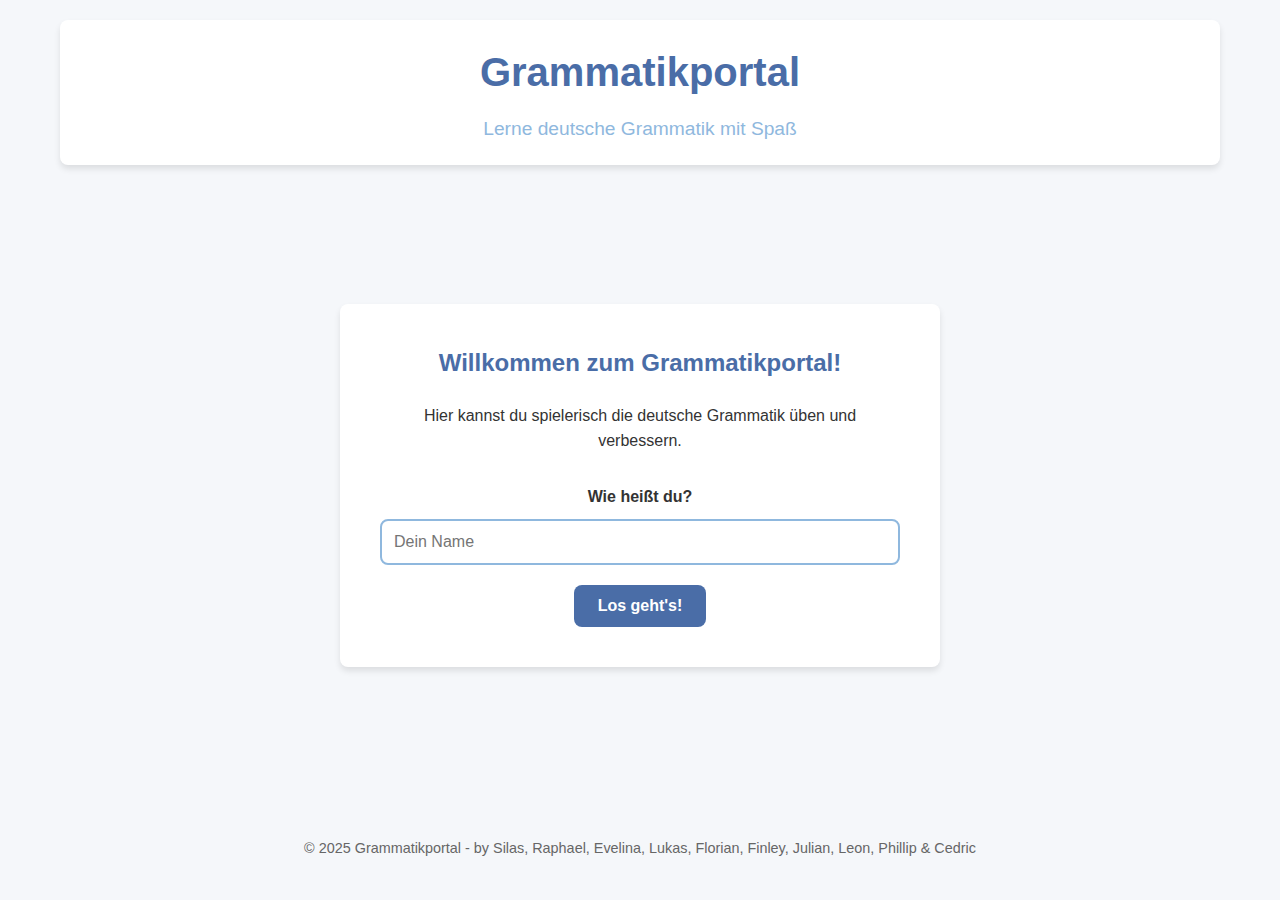
<file: topics/konjunktiv.html>
<!DOCTYPE html>
<html lang="de">
<head>
    <meta charset="UTF-8">
    <meta name="viewport" content="width=device-width, initial-scale=1.0">
    <title>Konjunktiv / indirekte Rede - Grammatikportal</title>
    <link rel="stylesheet" href="../css/style.css">
    <link rel="stylesheet" href="https://cdnjs.cloudflare.com/ajax/libs/font-awesome/6.0.0/css/all.min.css">
</head>
<body>
    <div class="container">
        <header>
            <h1>Grammatikportal</h1>
            <p class="subtitle">Konjunktiv / indirekte Rede</p>
            <nav class="topic-nav">
                <a href="../index.html" class="back-button"><i class="fas fa-arrow-left"></i> Zurück zur Übersicht</a>
                <span id="user-display"></span>
            </nav>
        </header>

        <div class="topic-container">
            <section class="theory-section">
                <h2>Konjunktiv und indirekte Rede - Die Regeln</h2>
                
                <div class="theory-content">
                    <p>Der Konjunktiv wird im Deutschen vor allem in der indirekten Rede verwendet, um Gesagtes oder Gedachtes wiederzugeben:</p>
                    
                    <div class="rule-box">
                        <h3><i class="fas fa-check-circle"></i> Konjunktiv I</h3>
                        <p>Der Konjunktiv I wird hauptsächlich in der indirekten Rede verwendet:</p>
                        <ul>
                            <li><strong>Bildung:</strong> Stamm des Verbs + Endungen (e, est, e, en, et, en)</li>
                            <li><strong>Beispiel:</strong> 
                                <ul>
                                    <li>Direkte Rede: Er sagt: "Ich <em>komme</em> morgen."</li>
                                    <li>Indirekte Rede: Er sagt, er <em>komme</em> morgen.</li>
                                </ul>
                            </li>
                            <li><strong>Besonderheiten:</strong> 
                                <ul>
                                    <li>"sein": ich sei, du seist, er/sie/es sei, wir seien, ihr seiet, sie seien</li>
                                    <li>"haben": ich habe, du habest, er/sie/es habe, wir haben, ihr habet, sie haben</li>
                                </ul>
                            </li>
                        </ul>
                    </div>
                    
                    <div class="rule-box">
                        <h3><i class="fas fa-check-circle"></i> Konjunktiv II</h3>
                        <p>Der Konjunktiv II wird verwendet, wenn der Konjunktiv I mit dem Indikativ identisch ist oder für irreale Wünsche und Bedingungen:</p>
                        <ul>
                            <li><strong>Bildung:</strong> 
                                <ul>
                                    <li>Bei regelmäßigen Verben: Präteritumstamm + Umlaut (wenn möglich) + Endungen (e, est, e, en, et, en)</li>
                                    <li>Bei unregelmäßigen Verben: Spezielle Formen (käme, ginge, nähme)</li>
                                    <li>Ersatzform: "würde" + Infinitiv</li>
                                </ul>
                            </li>
                            <li><strong>Beispiel:</strong> 
                                <ul>
                                    <li>Direkte Rede: Sie sagt: "Wir <em>sind</em> müde."</li>
                                    <li>Indirekte Rede: Sie sagt, sie <em>seien</em> müde. (Konjunktiv I)</li>
                                    <li>Direkte Rede: Er sagt: "Ich <em>habe</em> keine Zeit."</li>
                                    <li>Indirekte Rede: Er sagt, er <em>habe</em> keine Zeit. (Konjunktiv I)</li>
                                    <li>Direkte Rede: Du sagst: "Ich <em>komme</em> später."</li>
                                    <li>Indirekte Rede: Du sagst, du <em>kämest/würdest später kommen</em>. (Konjunktiv II, da "kommest" unüblich)</li>
                                </ul>
                            </li>
                        </ul>
                    </div>
                    
                    <div class="rule-box">
                        <h3><i class="fas fa-check-circle"></i> Indirekte Rede</h3>
                        <p>Bei der Umwandlung von direkter in indirekte Rede gibt es einige wichtige Regeln:</p>
                        <ul>
                            <li><strong>Personalpronomen:</strong> Anpassung der Person (ich → er/sie, du → ich, etc.)</li>
                            <li><strong>Zeitangaben:</strong> Anpassung der Zeit (heute → an diesem Tag, morgen → am nächsten Tag)</li>
                            <li><strong>Ortsangaben:</strong> Anpassung des Ortes (hier → dort, etc.)</li>
                            <li><strong>Einleitende Konjunktion:</strong> Oft wird "dass" verwendet, kann aber auch weggelassen werden</li>
                        </ul>
                        <p class="tip"><strong>Tipp:</strong> In der Umgangssprache wird oft der Indikativ statt des Konjunktivs verwendet, in formellen Texten (z.B. Zeitungen) ist der Konjunktiv jedoch Standard.</p>
                    </div>
                    
                    <div class="rule-box">
                        <h3><i class="fas fa-check-circle"></i> Besondere Fälle</h3>
                        <p>Einige Verben und Konstruktionen erfordern besondere Aufmerksamkeit:</p>
                        <ul>
                            <li><strong>Modalverben:</strong> 
                                <ul>
                                    <li>können → könne (Konjunktiv I) / könnte (Konjunktiv II)</li>
                                    <li>müssen → müsse (Konjunktiv I) / müsste (Konjunktiv II)</li>
                                    <li>dürfen → dürfe (Konjunktiv I) / dürfte (Konjunktiv II)</li>
                                </ul>
                            </li>
                            <li><strong>Fragen in indirekter Rede:</strong> Werden mit Fragewörtern oder "ob" eingeleitet
                                <ul>
                                    <li>Direkt: "Kommst du morgen?" → Indirekt: Er fragt, ob ich morgen komme.</li>
                                    <li>Direkt: "Wann kommst du?" → Indirekt: Er fragt, wann ich komme.</li>
                                </ul>
                            </li>
                            <li><strong>Imperativ in indirekter Rede:</strong> Wird mit "sollen" oder Infinitivkonstruktion ausgedrückt
                                <ul>
                                    <li>Direkt: "Komm morgen!" → Indirekt: Er sagt, ich solle morgen kommen.</li>
                                </ul>
                            </li>
                        </ul>
                    </div>
                </div>
            </section>
            
            <section class="exercise-section">
                <h2>Übungen</h2>
                
                <div id="exercise-container" class="exercise-container">
                    <!-- Hier werden die Übungen dynamisch geladen -->
                    <div class="exercise-navigation">
                        <span class="exercise-counter">Übung <span id="current-exercise">1</span> von <span id="total-exercises">10</span></span>
                        <div class="progress-container small">
                            <div class="progress-bar" id="exercise-progress" style="width: 10%;">10%</div>
                        </div>
                    </div>
                    
                    <div id="exercise-content">
                        <!-- Übungsinhalt wird hier eingefügt -->
                    </div>
                    
                    <div class="navigation-buttons">
                        <button id="hint-button" class="hint-button"><i class="fas fa-lightbulb"></i> Hinweis</button>
                        <button id="check-button">Überprüfen</button>
                        <button id="next-button" style="display: none;">Nächste Übung</button>
                    </div>
                    
                    <div id="hint-text" class="hint-text"></div>
                    <div id="feedback" class="feedback"></div>
                </div>
            </section>
        </div>

        <footer>
            <p>&copy; 2025 Grammatikportal - by Silas, Raphael, Evelina, Lukas, Florian, Finley, Julian, Leon, Phillipp & Cedric</p>
        </footer>
    </div>

    <script src="../js/main.js"></script>
    <script src="konjunktiv.js"></script>
</body>
</html>
</file>
<file: css/style.css>
/* Grundlegende Einstellungen */
:root {
    --primary-color: #4a6da7;
    --secondary-color: #8fb8de;
    --accent-color: #ffd166;
    --background-color: #f5f7fa;
    --text-color: #333;
    --success-color: #06d6a0;
    --error-color: #ef476f;
    --border-radius: 8px;
    --box-shadow: 0 4px 6px rgba(0, 0, 0, 0.1);
    --transition: all 0.3s ease;
}

/* Benutzerdefiniertes Komma-Icon */
.fa-comma:before {
    content: "'";
    font-size: 1.5em;
    font-weight: bold;
}

* {
    margin: 0;
    padding: 0;
    box-sizing: border-box;
}

body {
    font-family: 'Segoe UI', Tahoma, Geneva, Verdana, sans-serif;
    background-color: var(--background-color);
    color: var(--text-color);
    line-height: 1.6;
}

.container {
    max-width: 1200px;
    margin: 0 auto;
    padding: 20px;
    min-height: 100vh;
    display: flex;
    flex-direction: column;
}

/* Header Styling */
header {
    text-align: center;
    margin-bottom: 30px;
    padding: 20px;
    background-color: white;
    border-radius: var(--border-radius);
    box-shadow: var(--box-shadow);
}

header h1 {
    color: var(--primary-color);
    font-size: 2.5rem;
    margin-bottom: 10px;
}

.subtitle {
    color: var(--secondary-color);
    font-size: 1.2rem;
}

/* Screen Management */
.screen {
    display: none;
    flex: 1;
}

.active-screen {
    display: block;
    flex: 1;
}

/* Welcome Screen */
#welcome-screen {
    display: flex;
    justify-content: center;
    align-items: center;
    text-align: center;
    min-height: 60vh;
}

.welcome-content {
    background-color: white;
    padding: 40px;
    border-radius: var(--border-radius);
    box-shadow: var(--box-shadow);
    max-width: 600px;
    width: 100%;
}

.welcome-content h2 {
    color: var(--primary-color);
    margin-bottom: 20px;
}

.name-input {
    margin-top: 30px;
}

.name-input label {
    display: block;
    margin-bottom: 10px;
    font-weight: bold;
}

.name-input input {
    width: 100%;
    padding: 12px;
    border: 2px solid var(--secondary-color);
    border-radius: var(--border-radius);
    font-size: 1rem;
    margin-bottom: 20px;
    transition: var(--transition);
}

.name-input input:focus {
    border-color: var(--primary-color);
    outline: none;
    box-shadow: 0 0 0 3px rgba(74, 109, 167, 0.2);
}

button {
    background-color: var(--primary-color);
    color: white;
    border: none;
    padding: 12px 24px;
    border-radius: var(--border-radius);
    cursor: pointer;
    font-size: 1rem;
    font-weight: bold;
    transition: var(--transition);
}

button:hover {
    background-color: #3a5a8c;
    transform: translateY(-2px);
}

/* Main Menu */
#main-menu {
    padding: 20px;
}

#main-menu h2 {
    text-align: center;
    margin-bottom: 30px;
    color: var(--primary-color);
}

.topics-grid {
    display: grid;
    grid-template-columns: repeat(auto-fill, minmax(300px, 1fr));
    gap: 20px;
    margin-bottom: 40px;
}

.topic-card {
    background-color: white;
    border-radius: var(--border-radius);
    padding: 20px;
    box-shadow: var(--box-shadow);
    transition: var(--transition);
    cursor: pointer;
    position: relative;
    overflow: hidden;
}

.topic-card:hover {
    transform: translateY(-5px);
    box-shadow: 0 6px 12px rgba(0, 0, 0, 0.15);
}

.topic-card::before {
    content: '';
    position: absolute;
    top: 0;
    left: 0;
    width: 5px;
    height: 100%;
    background-color: var(--accent-color);
}

.topic-icon {
    font-size: 2rem;
    color: var(--primary-color);
    margin-bottom: 15px;
    display: flex;
    align-items: center;
    justify-content: center;
    width: 60px;
    height: 60px;
    background-color: rgba(74, 109, 167, 0.1);
    border-radius: 50%;
}

.topic-card h3 {
    margin-bottom: 10px;
    color: var(--primary-color);
}

.topic-card p {
    color: #666;
}

/* Video Button */
.video-button {
    background-color: var(--accent-color);
    color: var(--text-color);
    border: none;
    padding: 8px 12px;
    border-radius: var(--border-radius);
    cursor: pointer;
    font-size: 0.9rem;
    font-weight: bold;
    margin-top: 15px;
    display: flex;
    align-items: center;
    justify-content: center;
    transition: var(--transition);
    width: 100%;
}

.video-button i {
    margin-right: 8px;
    font-size: 1.1rem;
}

.video-button:hover {
    background-color: #ffbe33;
    transform: translateY(-2px);
}

/* Video Modal */
.video-modal {
    display: none;
    position: fixed;
    top: 0;
    left: 0;
    width: 100%;
    height: 100%;
    background-color: rgba(0, 0, 0, 0.8);
    z-index: 1000;
    justify-content: center;
    align-items: center;
}

.video-modal.active {
    display: flex;
}

.video-container {
    position: relative;
    width: 80%;
    max-width: 800px;
    padding-bottom: 56.25%; /* 16:9 Aspect Ratio */
    height: 0;
}

.video-container iframe {
    position: absolute;
    top: 0;
    left: 0;
    width: 100%;
    height: 100%;
    border: none;
}

.close-video {
    position: absolute;
    top: 20px;
    right: 20px;
    color: white;
    font-size: 2rem;
    cursor: pointer;
    z-index: 1001;
    transition: var(--transition);
}

.close-video:hover {
    color: var(--accent-color);
    transform: scale(1.1);
}

/* Progress Section */
.progress-section {
    background-color: white;
    padding: 20px;
    border-radius: var(--border-radius);
    box-shadow: var(--box-shadow);
    margin-top: 20px;
}

.progress-section h3 {
    margin-bottom: 15px;
    color: var(--primary-color);
}

.progress-container {
    background-color: #e9ecef;
    border-radius: 20px;
    height: 20px;
    margin-bottom: 20px;
    overflow: hidden;
}

.progress-bar {
    background-color: var(--success-color);
    height: 100%;
    border-radius: 20px;
    display: flex;
    align-items: center;
    justify-content: center;
    color: white;
    font-size: 0.8rem;
    font-weight: bold;
    transition: width 0.5s ease;
}

.stats {
    display: flex;
    justify-content: space-around;
}

.stat {
    text-align: center;
}

.stat-value {
    display: block;
    font-size: 1.8rem;
    font-weight: bold;
    color: var(--primary-color);
}

.stat-label {
    color: #666;
    font-size: 0.9rem;
}

/* Footer */
footer {
    text-align: center;
    margin-top: 40px;
    padding: 20px;
    color: #666;
    font-size: 0.9rem;
}

/* Responsive Design */
@media (max-width: 768px) {
    .topics-grid {
        grid-template-columns: 1fr;
    }
    
    .welcome-content {
        padding: 20px;
    }
    
    header h1 {
        font-size: 2rem;
    }
}

/* Animation für Übergänge */
@keyframes fadeIn {
    from { opacity: 0; transform: translateY(20px); }
    to { opacity: 1; transform: translateY(0); }
}

.fade-in {
    animation: fadeIn 0.5s ease forwards;
}

/* Spielerische Elemente */
.badge {
    display: inline-block;
    padding: 5px 10px;
    background-color: var(--accent-color);
    color: var(--text-color);
    border-radius: 20px;
    font-size: 0.8rem;
    font-weight: bold;
    margin-left: 10px;
}

.celebration {
    position: fixed;
    top: 0;
    left: 0;
    width: 100%;
    height: 100%;
    pointer-events: none;
    z-index: 1000;
    display: flex;
    justify-content: center;
    align-items: center;
}

.confetti {
    position: absolute;
    width: 10px;
    height: 10px;
    background-color: var(--accent-color);
    opacity: 0;
}

/* Übungsbereich Styling */
.exercise-container {
    background-color: white;
    border-radius: var(--border-radius);
    padding: 30px;
    box-shadow: var(--box-shadow);
    margin-bottom: 20px;
}

.exercise-title {
    color: var(--primary-color);
    margin-bottom: 20px;
    font-size: 1.5rem;
}

.exercise-description {
    margin-bottom: 20px;
    color: #666;
}

.exercise-content {
    margin-bottom: 30px;
}

.options-container {
    display: grid;
    grid-template-columns: repeat(auto-fill, minmax(200px, 1fr));
    gap: 15px;
    margin-bottom: 20px;
}

.option {
    background-color: #f0f4f8;
    border: 2px solid #dbe4f0;
    border-radius: var(--border-radius);
    padding: 15px;
    cursor: pointer;
    transition: var(--transition);
    text-align: center;
}

.option:hover {
    background-color: #e4ebf5;
    border-color: var(--secondary-color);
}

.option.selected {
    background-color: rgba(74, 109, 167, 0.1);
    border-color: var(--primary-color);
}

.option.correct {
    background-color: rgba(6, 214, 160, 0.1);
    border-color: var(--success-color);
}

.option.incorrect {
    background-color: rgba(239, 71, 111, 0.1);
    border-color: var(--error-color);
}

.feedback {
    padding: 15px;
    border-radius: var(--border-radius);
    margin-top: 20px;
    display: none;
}

.feedback.success {
    background-color: rgba(6, 214, 160, 0.1);
    border: 1px solid var(--success-color);
    color: var(--success-color);
}

.feedback.error {
    background-color: rgba(239, 71, 111, 0.1);
    border: 1px solid var(--error-color);
    color: var(--error-color);
}

.navigation-buttons {
    display: flex;
    justify-content: space-between;
    margin-top: 30px;
}

.hint-button {
    background-color: var(--secondary-color);
}

.hint-button:hover {
    background-color: #7aa5c9;
}

.hint-text {
    background-color: #f8f9fa;
    border-left: 4px solid var(--accent-color);
    padding: 15px;
    margin-top: 20px;
    display: none;
}

/* Drag and Drop Styling */
.drag-container {
    display: flex;
    flex-wrap: wrap;
    gap: 10px;
    margin-bottom: 20px;
}

.draggable {
    padding: 10px 15px;
    background-color: #f0f4f8;
    border: 2px solid #dbe4f0;
    border-radius: var(--border-radius);
    cursor: grab;
    transition: var(--transition);
    user-select: none;
}

.draggable:hover {
    background-color: #e4ebf5;
}

.draggable.dragging {
    opacity: 0.5;
    cursor: grabbing;
}

.drop-zone {
    min-height: 50px;
    border: 2px dashed #dbe4f0;
    border-radius: var(--border-radius);
    padding: 15px;
    margin-bottom: 20px;
    transition: var(--transition);
}

.drop-zone.highlight {
    border-color: var(--primary-color);
    background-color: rgba(74, 109, 167, 0.05);
}

/* Punktesystem und Belohnungen */
.reward-animation {
    position: fixed;
    top: 50%;
    left: 50%;
    transform: translate(-50%, -50%);
    background-color: white;
    padding: 30px;
    border-radius: var(--border-radius);
    box-shadow: 0 10px 20px rgba(0, 0, 0, 0.2);
    z-index: 1000;
    text-align: center;
    display: none;
}

.reward-title {
    color: var(--primary-color);
    font-size: 1.8rem;
    margin-bottom: 15px;
}

.reward-points {
    font-size: 3rem;
    color: var(--accent-color);
    margin-bottom: 20px;
    font-weight: bold;
}

.reward-message {
    margin-bottom: 20px;
}

.reward-button {
    background-color: var(--accent-color);
    color: var(--text-color);
}

.reward-button:hover {
    background-color: #e6bc5c;
}
</file>
